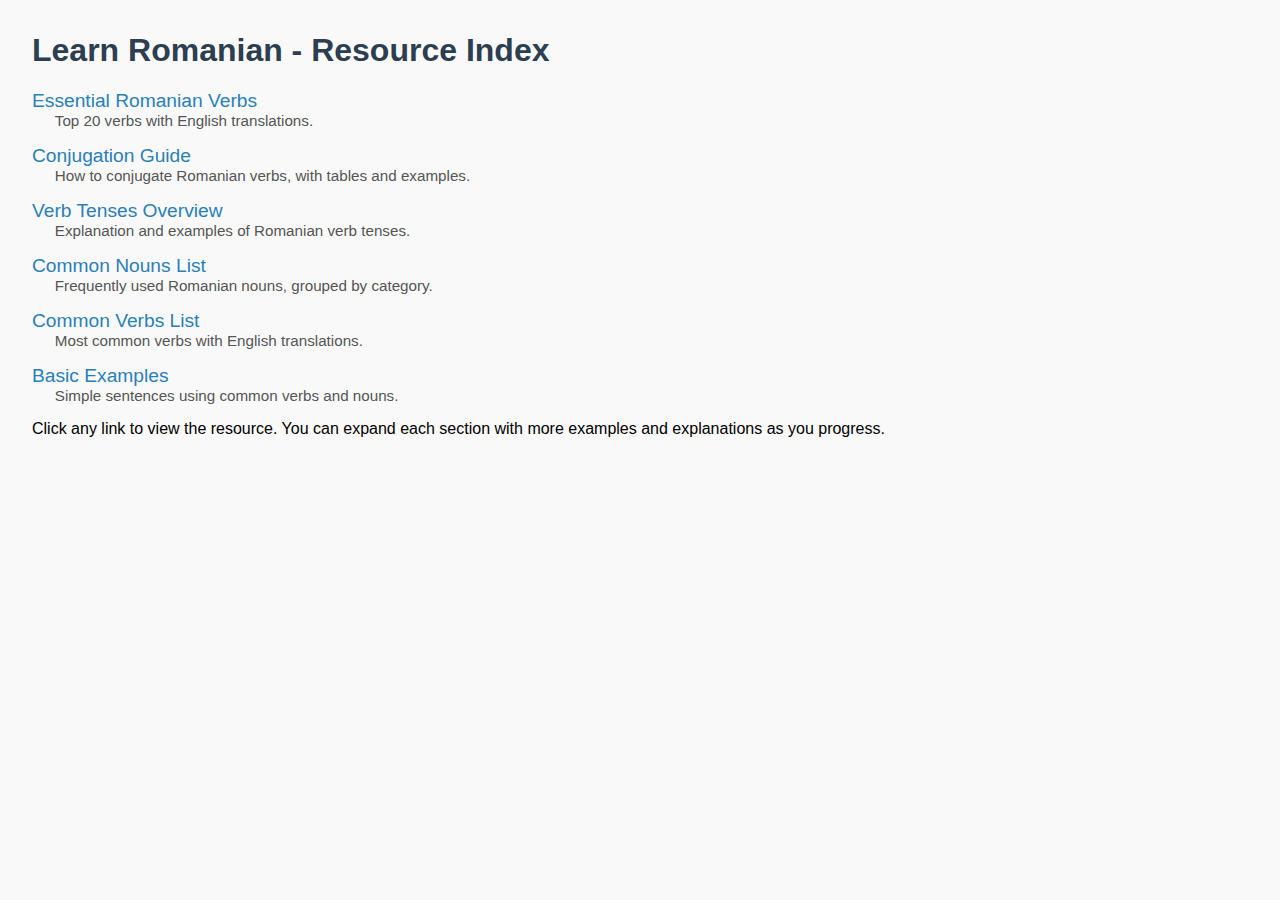
<file: index.html>
<!DOCTYPE html>
<html lang="en">
<head>
    <meta charset="UTF-8">
    <title>Learn Romanian - Resource Index</title>
    <style>
        body { font-family: Arial, sans-serif; margin: 2em; background: #f9f9f9; }
        h1 { color: #2c3e50; }
        ul { list-style: none; padding: 0; }
        li { margin: 1em 0; }
        a { text-decoration: none; color: #2980b9; font-size: 1.2em; }
        a:hover { text-decoration: underline; }
        .desc { color: #555; font-size: 0.95em; margin-left: 1.5em; }
    </style>
</head>
<body>
    <h1>Learn Romanian - Resource Index</h1>
    <ul>
        <li><a href="verbs/verbs_list.html">Essential Romanian Verbs</a><div class="desc">Top 20 verbs with English translations.</div></li>
        <li><a href="conjugations/conjugation_guide.html">Conjugation Guide</a><div class="desc">How to conjugate Romanian verbs, with tables and examples.</div></li>
        <li><a href="verb_tenses/verb_tenses_overview.html">Verb Tenses Overview</a><div class="desc">Explanation and examples of Romanian verb tenses.</div></li>
        <li><a href="common_nouns/common_nouns_list.html">Common Nouns List</a><div class="desc">Frequently used Romanian nouns, grouped by category.</div></li>
        <li><a href="common_verbs/common_verbs_list.html">Common Verbs List</a><div class="desc">Most common verbs with English translations.</div></li>
        <li><a href="examples/basic_examples.html">Basic Examples</a><div class="desc">Simple sentences using common verbs and nouns.</div></li>
    </ul>
    <p>Click any link to view the resource. You can expand each section with more examples and explanations as you progress.</p>
</body>
</html>
</file>
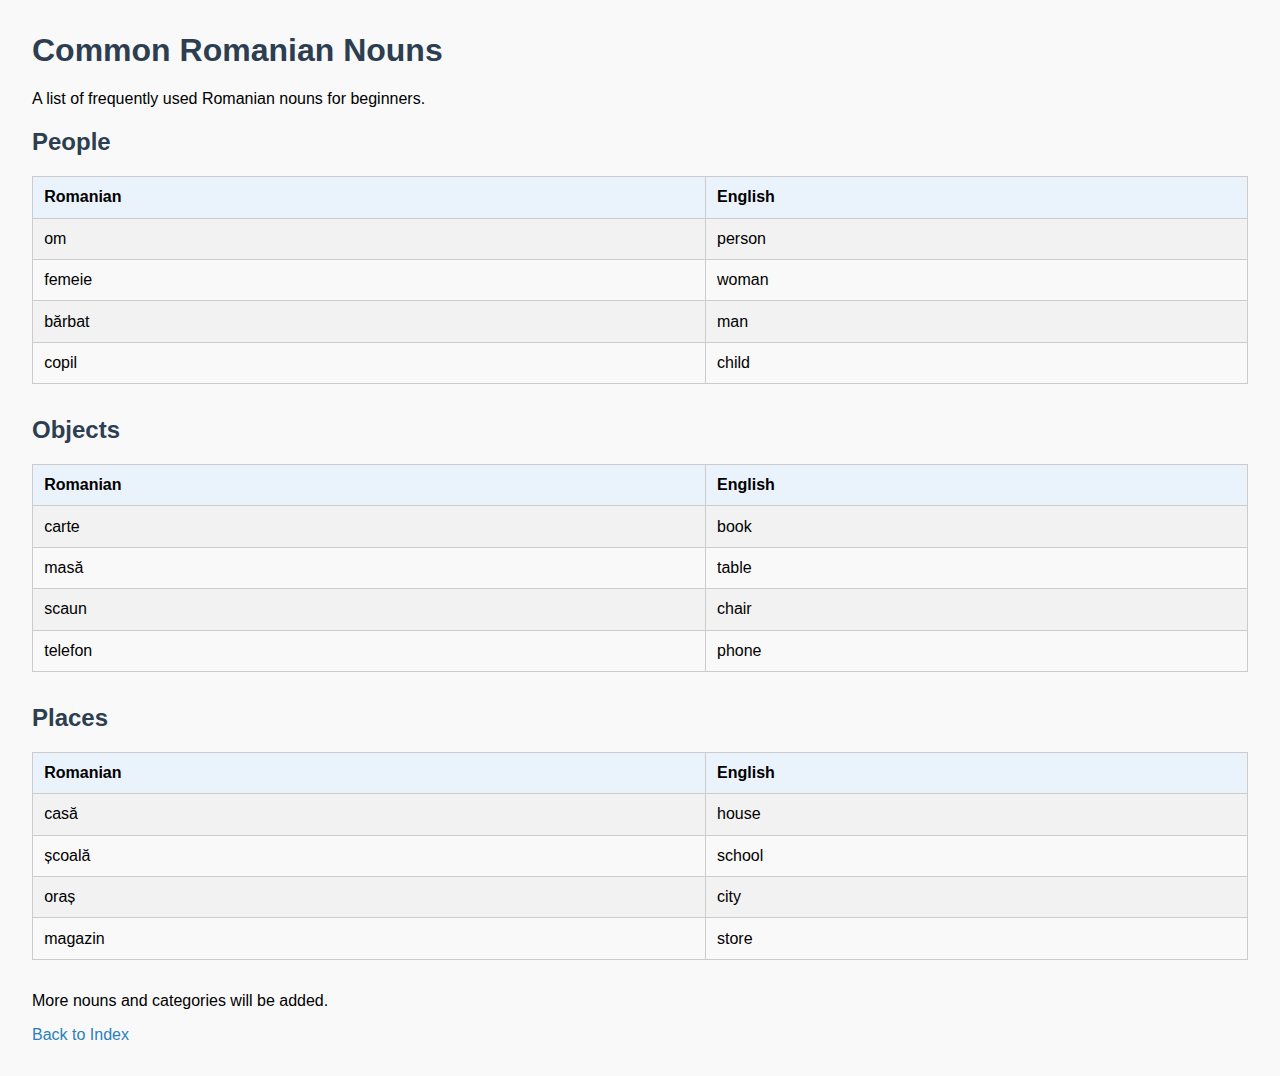
<file: common_nouns/common_nouns_list.html>
<!DOCTYPE html>
<html lang="en">
<head>
    <meta charset="UTF-8">
    <title>Common Romanian Nouns</title>
    <link rel="stylesheet" href="../style.css">
</head>
<body>
    <h1>Common Romanian Nouns</h1>
    <p>A list of frequently used Romanian nouns for beginners.</p>
    <h2>People</h2>
    <table>
        <tr><th>Romanian</th><th>English</th></tr>
        <tr><td>om</td><td>person</td></tr>
        <tr><td>femeie</td><td>woman</td></tr>
        <tr><td>bărbat</td><td>man</td></tr>
        <tr><td>copil</td><td>child</td></tr>
    </table>
    <h2>Objects</h2>
    <table>
        <tr><th>Romanian</th><th>English</th></tr>
        <tr><td>carte</td><td>book</td></tr>
        <tr><td>masă</td><td>table</td></tr>
        <tr><td>scaun</td><td>chair</td></tr>
        <tr><td>telefon</td><td>phone</td></tr>
    </table>
    <h2>Places</h2>
    <table>
        <tr><th>Romanian</th><th>English</th></tr>
        <tr><td>casă</td><td>house</td></tr>
        <tr><td>școală</td><td>school</td></tr>
        <tr><td>oraș</td><td>city</td></tr>
        <tr><td>magazin</td><td>store</td></tr>
    </table>
    <p>More nouns and categories will be added.</p>
    <p><a href="../index.html">Back to Index</a></p>
</body>
</html>
</file>
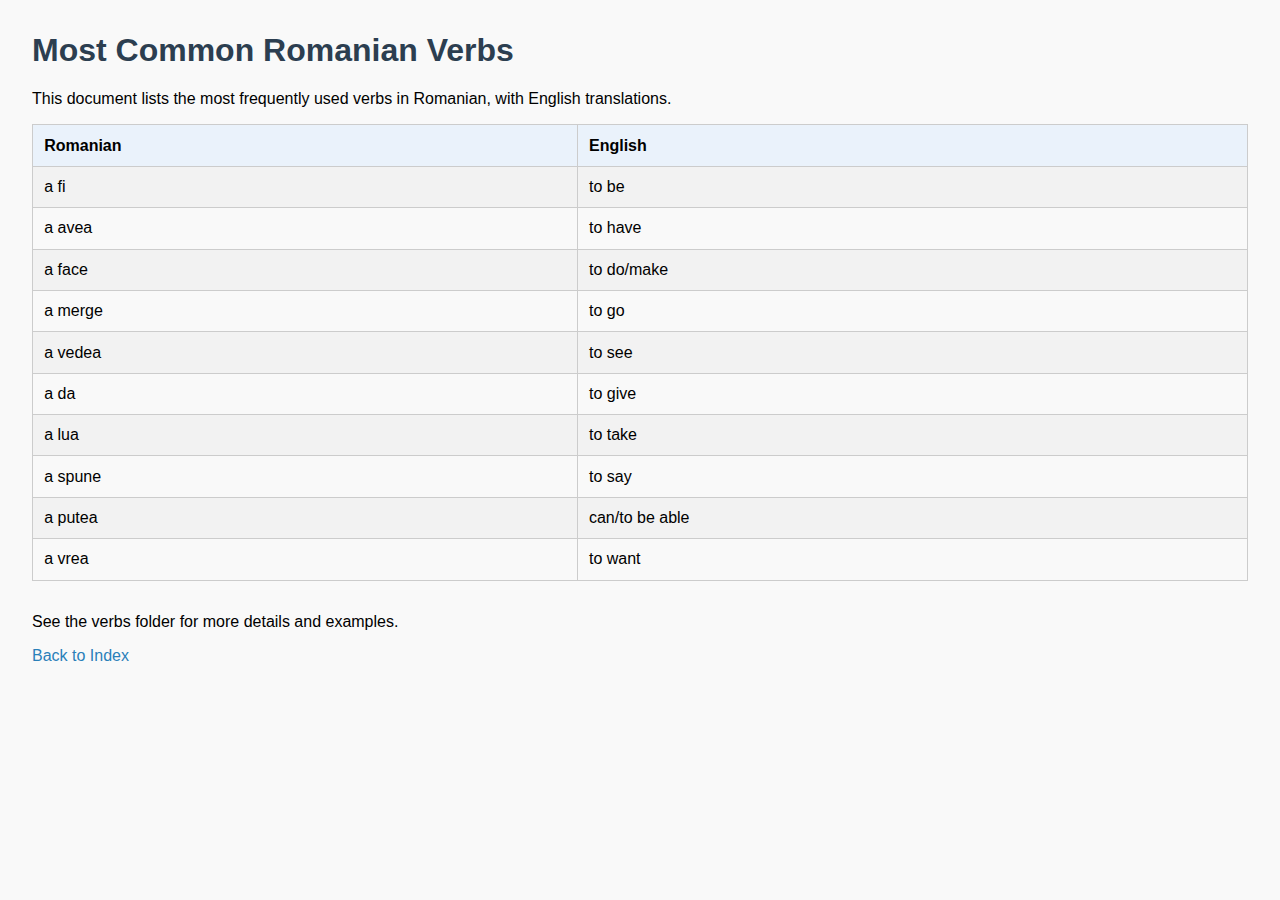
<file: common_verbs/common_verbs_list.html>
<!DOCTYPE html>
<html lang="en">
<head>
    <meta charset="UTF-8">
    <title>Most Common Romanian Verbs</title>
    <link rel="stylesheet" href="../style.css">
</head>
<body>
    <h1>Most Common Romanian Verbs</h1>
    <p>This document lists the most frequently used verbs in Romanian, with English translations.</p>
    <table>
        <tr><th>Romanian</th><th>English</th></tr>
        <tr><td>a fi</td><td>to be</td></tr>
        <tr><td>a avea</td><td>to have</td></tr>
        <tr><td>a face</td><td>to do/make</td></tr>
        <tr><td>a merge</td><td>to go</td></tr>
        <tr><td>a vedea</td><td>to see</td></tr>
        <tr><td>a da</td><td>to give</td></tr>
        <tr><td>a lua</td><td>to take</td></tr>
        <tr><td>a spune</td><td>to say</td></tr>
        <tr><td>a putea</td><td>can/to be able</td></tr>
        <tr><td>a vrea</td><td>to want</td></tr>
    </table>
    <p>See the verbs folder for more details and examples.</p>
    <p><a href="../index.html">Back to Index</a></p>
</body>
</html>
</file>
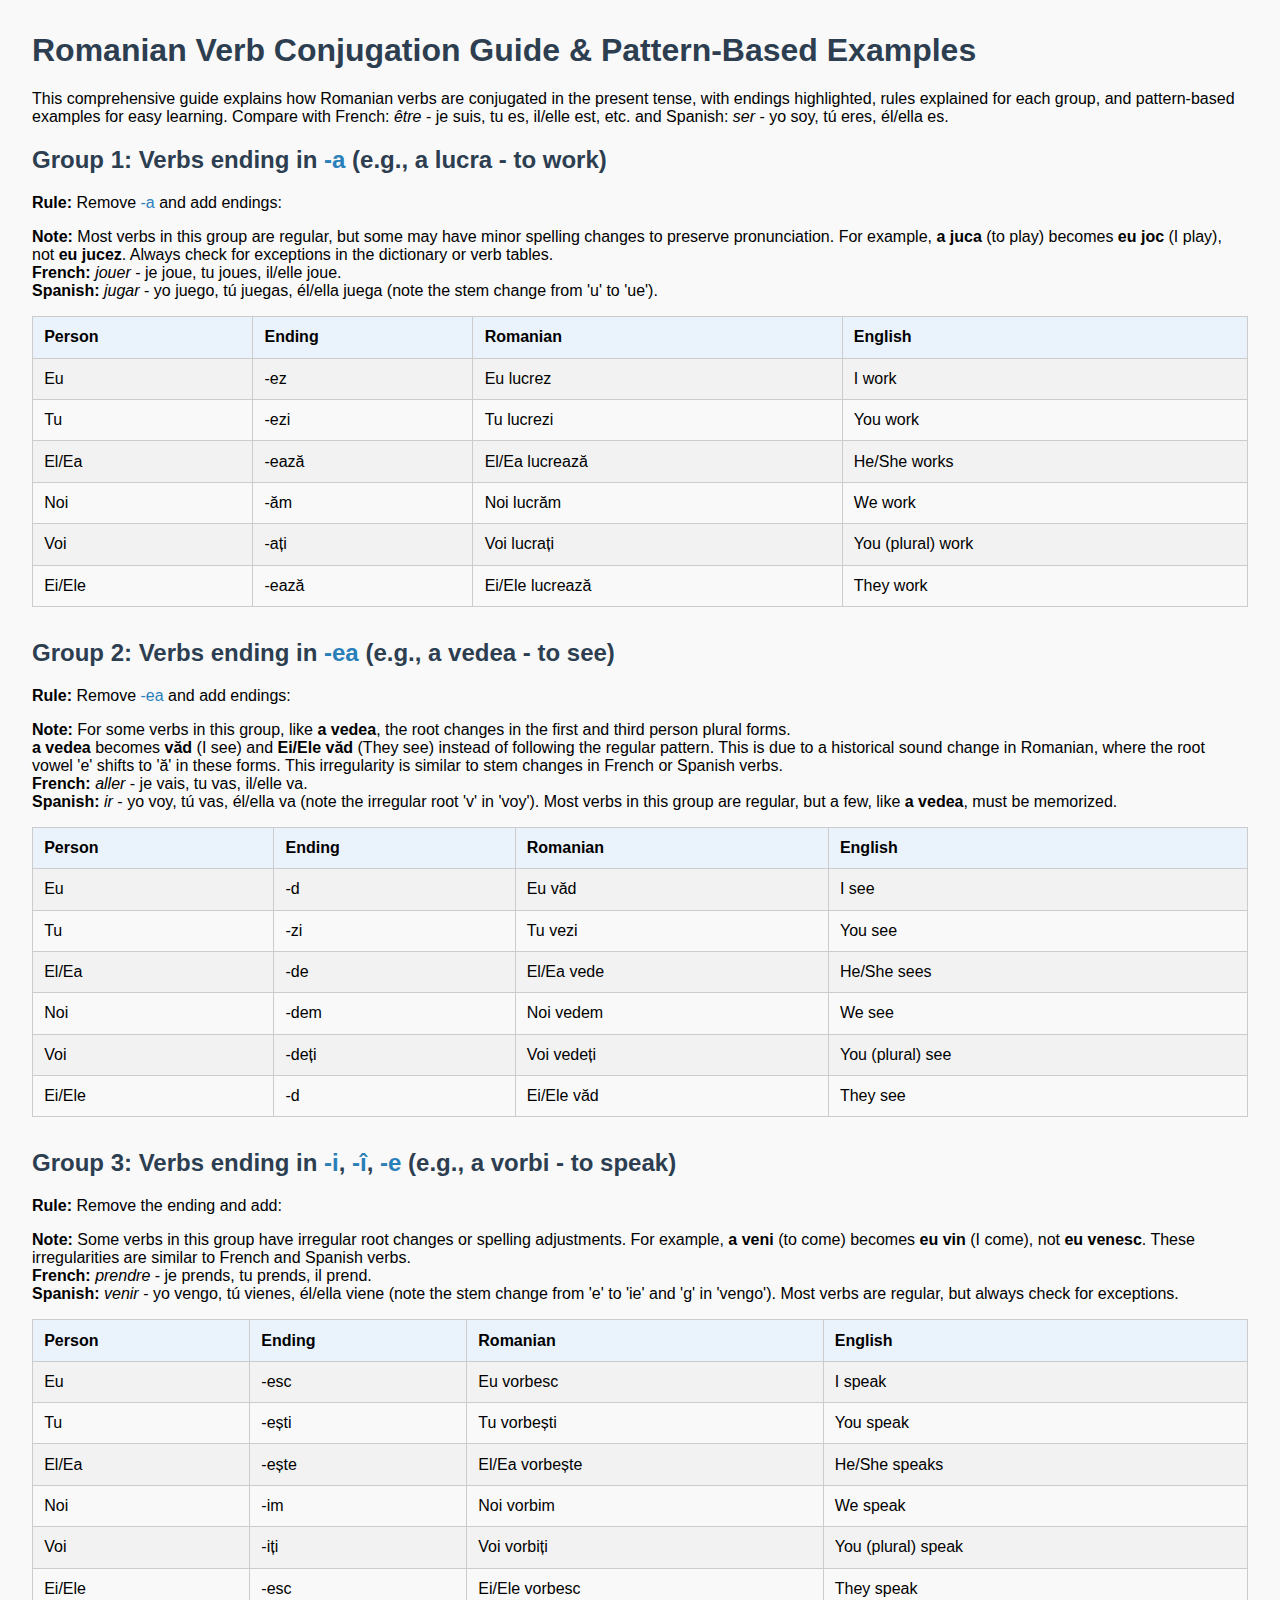
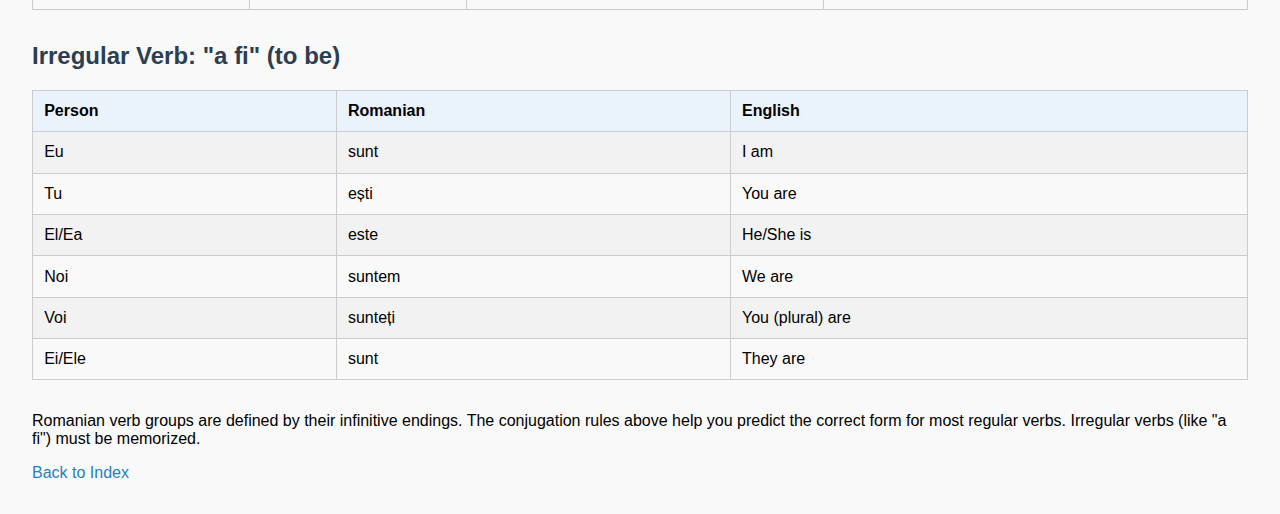
<file: conjugations/conjugation_guide.html>
<!DOCTYPE html>
<html lang="en">
<head>
    <meta charset="UTF-8">
    <title>Romanian Verb Conjugation Guide</title>
    <link rel="stylesheet" href="../style.css">
</head>
<body>
    <h1>Romanian Verb Conjugation Guide & Pattern-Based Examples</h1>
    <p>This comprehensive guide explains how Romanian verbs are conjugated in the present tense, with endings highlighted, rules explained for each group, and pattern-based examples for easy learning. Compare with French: <i>être</i> - je suis, tu es, il/elle est, etc. and Spanish: <i>ser</i> - yo soy, tú eres, él/ella es.</p>

    <h2>Group 1: Verbs ending in <span style="color:#2980b9">-a</span> (e.g., <b>a lucra</b> - to work)</h2>
    <p><b>Rule:</b> Remove <span style="color:#2980b9">-a</span> and add endings:</p>
    <p><b>Note:</b> Most verbs in this group are regular, but some may have minor spelling changes to preserve pronunciation. For example, <b>a juca</b> (to play) becomes <b>eu joc</b> (I play), not <b>eu jucez</b>. Always check for exceptions in the dictionary or verb tables.<br>
    <b>French:</b> <i>jouer</i> - je joue, tu joues, il/elle joue.<br>
    <b>Spanish:</b> <i>jugar</i> - yo juego, tú juegas, él/ella juega (note the stem change from 'u' to 'ue').</p>
    <table>
        <tr><th>Person</th><th>Ending</th><th>Romanian</th><th>English</th></tr>
        <tr><td>Eu</td><td>-ez</td><td>Eu lucrez</td><td>I work</td></tr>
        <tr><td>Tu</td><td>-ezi</td><td>Tu lucrezi</td><td>You work</td></tr>
        <tr><td>El/Ea</td><td>-ează</td><td>El/Ea lucrează</td><td>He/She works</td></tr>
        <tr><td>Noi</td><td>-ăm</td><td>Noi lucrăm</td><td>We work</td></tr>
        <tr><td>Voi</td><td>-ați</td><td>Voi lucrați</td><td>You (plural) work</td></tr>
        <tr><td>Ei/Ele</td><td>-ează</td><td>Ei/Ele lucrează</td><td>They work</td></tr>
    </table>

    <h2>Group 2: Verbs ending in <span style="color:#2980b9">-ea</span> (e.g., <b>a vedea</b> - to see)</h2>
    <p><b>Rule:</b> Remove <span style="color:#2980b9">-ea</span> and add endings:</p>
    <p><b>Note:</b> For some verbs in this group, like <b>a vedea</b>, the root changes in the first and third person plural forms. <br>
    <b>a vedea</b> becomes <b>văd</b> (I see) and <b>Ei/Ele văd</b> (They see) instead of following the regular pattern. This is due to a historical sound change in Romanian, where the root vowel 'e' shifts to 'ă' in these forms. This irregularity is similar to stem changes in French or Spanish verbs.<br>
    <b>French:</b> <i>aller</i> - je vais, tu vas, il/elle va.<br>
    <b>Spanish:</b> <i>ir</i> - yo voy, tú vas, él/ella va (note the irregular root 'v' in 'voy'). Most verbs in this group are regular, but a few, like <b>a vedea</b>, must be memorized.</p>
    <table>
        <tr><th>Person</th><th>Ending</th><th>Romanian</th><th>English</th></tr>
        <tr><td>Eu</td><td>-d</td><td>Eu văd</td><td>I see</td></tr>
        <tr><td>Tu</td><td>-zi</td><td>Tu vezi</td><td>You see</td></tr>
        <tr><td>El/Ea</td><td>-de</td><td>El/Ea vede</td><td>He/She sees</td></tr>
        <tr><td>Noi</td><td>-dem</td><td>Noi vedem</td><td>We see</td></tr>
        <tr><td>Voi</td><td>-deți</td><td>Voi vedeți</td><td>You (plural) see</td></tr>
        <tr><td>Ei/Ele</td><td>-d</td><td>Ei/Ele văd</td><td>They see</td></tr>
    </table>

    <h2>Group 3: Verbs ending in <span style="color:#2980b9">-i</span>, <span style="color:#2980b9">-î</span>, <span style="color:#2980b9">-e</span> (e.g., <b>a vorbi</b> - to speak)</h2>
    <p><b>Rule:</b> Remove the ending and add:</p>
    <p><b>Note:</b> Some verbs in this group have irregular root changes or spelling adjustments. For example, <b>a veni</b> (to come) becomes <b>eu vin</b> (I come), not <b>eu venesc</b>. These irregularities are similar to French and Spanish verbs.<br>
    <b>French:</b> <i>prendre</i> - je prends, tu prends, il prend.<br>
    <b>Spanish:</b> <i>venir</i> - yo vengo, tú vienes, él/ella viene (note the stem change from 'e' to 'ie' and 'g' in 'vengo'). Most verbs are regular, but always check for exceptions.</p>
    <table>
        <tr><th>Person</th><th>Ending</th><th>Romanian</th><th>English</th></tr>
        <tr><td>Eu</td><td>-esc</td><td>Eu vorbesc</td><td>I speak</td></tr>
        <tr><td>Tu</td><td>-ești</td><td>Tu vorbești</td><td>You speak</td></tr>
        <tr><td>El/Ea</td><td>-ește</td><td>El/Ea vorbește</td><td>He/She speaks</td></tr>
        <tr><td>Noi</td><td>-im</td><td>Noi vorbim</td><td>We speak</td></tr>
        <tr><td>Voi</td><td>-iți</td><td>Voi vorbiți</td><td>You (plural) speak</td></tr>
        <tr><td>Ei/Ele</td><td>-esc</td><td>Ei/Ele vorbesc</td><td>They speak</td></tr>
    </table>

    <h2>Irregular Verb: "a fi" (to be)</h2>
    <table>
        <tr><th>Person</th><th>Romanian</th><th>English</th></tr>
        <tr><td>Eu</td><td>sunt</td><td>I am</td></tr>
        <tr><td>Tu</td><td>ești</td><td>You are</td></tr>
        <tr><td>El/Ea</td><td>este</td><td>He/She is</td></tr>
        <tr><td>Noi</td><td>suntem</td><td>We are</td></tr>
        <tr><td>Voi</td><td>sunteți</td><td>You (plural) are</td></tr>
        <tr><td>Ei/Ele</td><td>sunt</td><td>They are</td></tr>
    </table>

    <p>Romanian verb groups are defined by their infinitive endings. The conjugation rules above help you predict the correct form for most regular verbs. Irregular verbs (like "a fi") must be memorized.</p>
    <p><a href="../index.html">Back to Index</a></p>
</body>
</html>
</file>
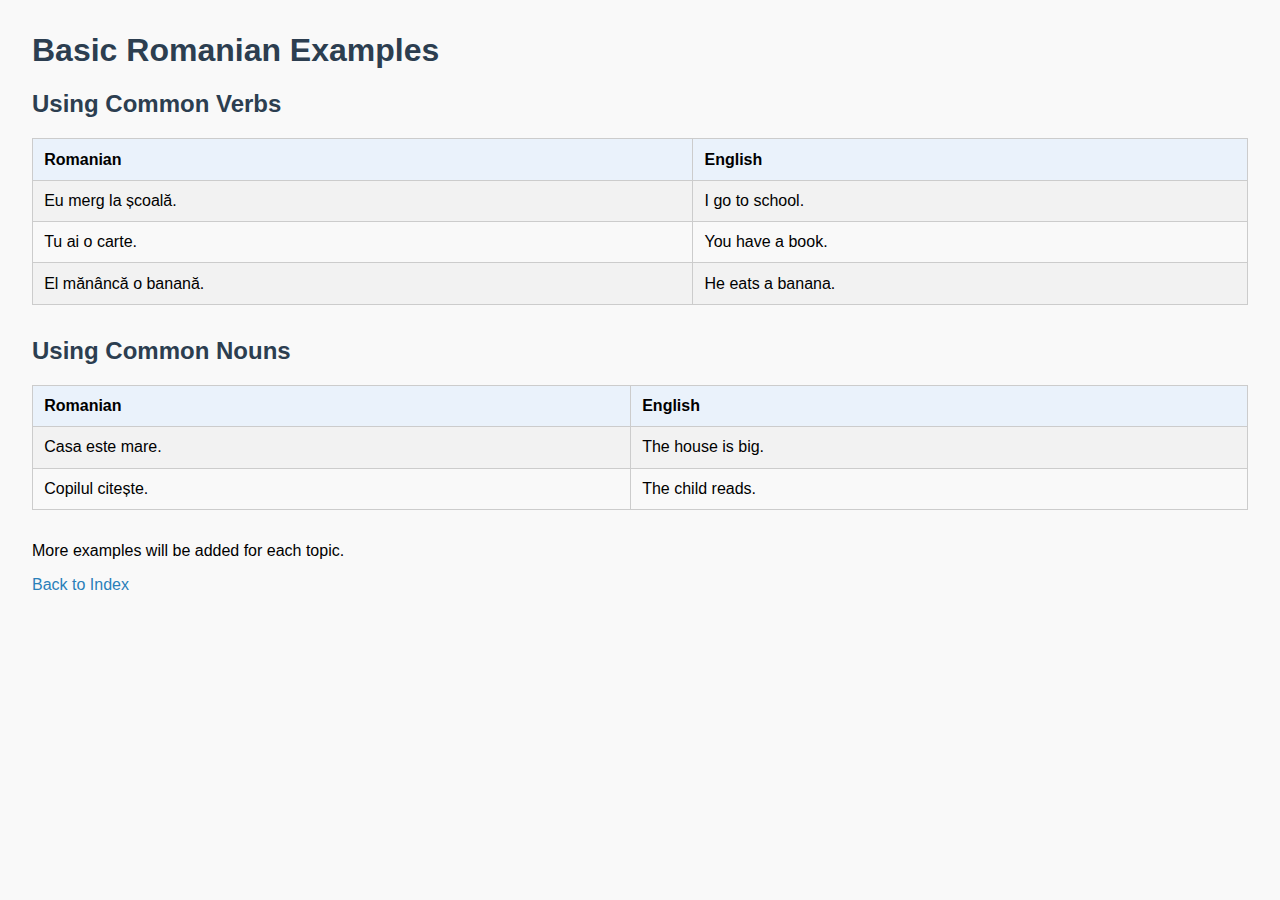
<file: examples/basic_examples.html>
<!DOCTYPE html>
<html lang="en">
<head>
    <meta charset="UTF-8">
    <title>Basic Romanian Examples</title>
    <link rel="stylesheet" href="../style.css">
</head>
<body>
    <h1>Basic Romanian Examples</h1>
    <h2>Using Common Verbs</h2>
    <table>
        <tr><th>Romanian</th><th>English</th></tr>
        <tr><td>Eu merg la școală.</td><td>I go to school.</td></tr>
        <tr><td>Tu ai o carte.</td><td>You have a book.</td></tr>
        <tr><td>El mănâncă o banană.</td><td>He eats a banana.</td></tr>
    </table>
    <h2>Using Common Nouns</h2>
    <table>
        <tr><th>Romanian</th><th>English</th></tr>
        <tr><td>Casa este mare.</td><td>The house is big.</td></tr>
        <tr><td>Copilul citește.</td><td>The child reads.</td></tr>
    </table>
    <p>More examples will be added for each topic.</p>
    <p><a href="../index.html">Back to Index</a></p>
</body>
</html>
</file>
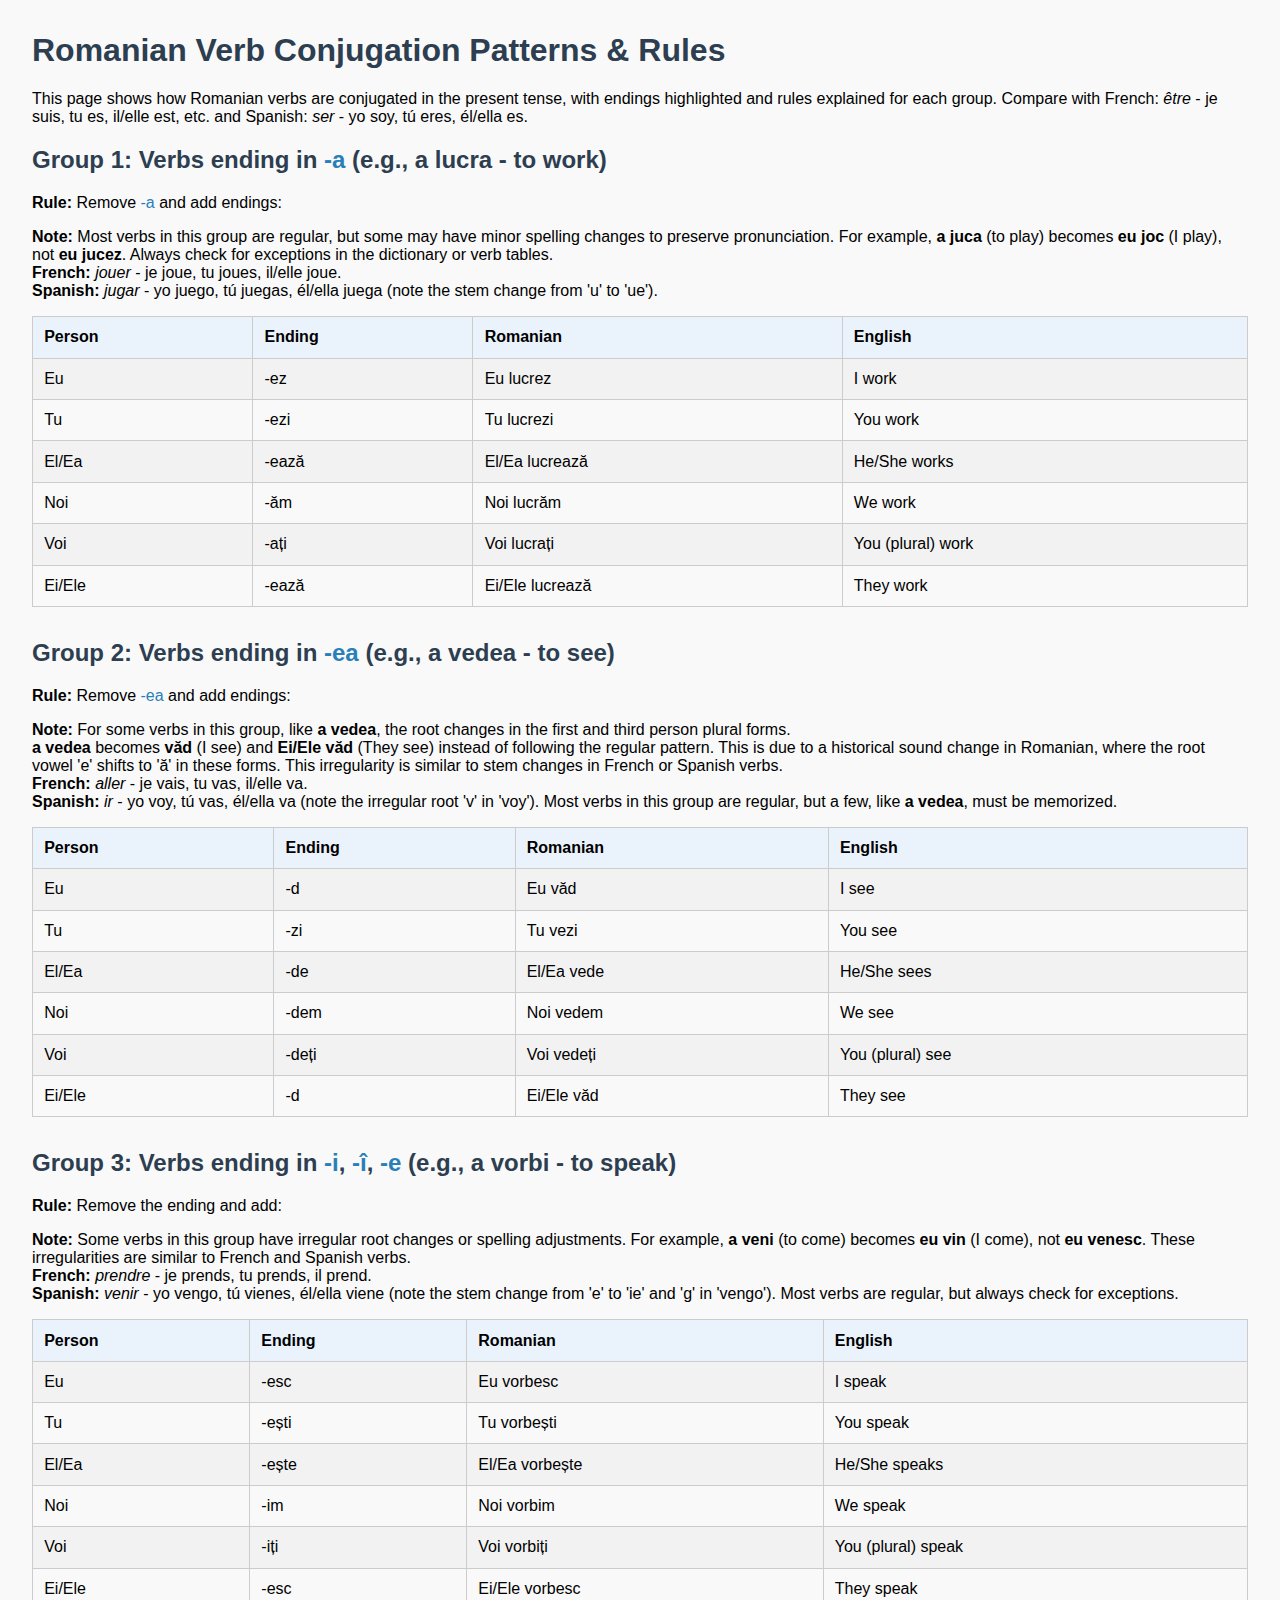
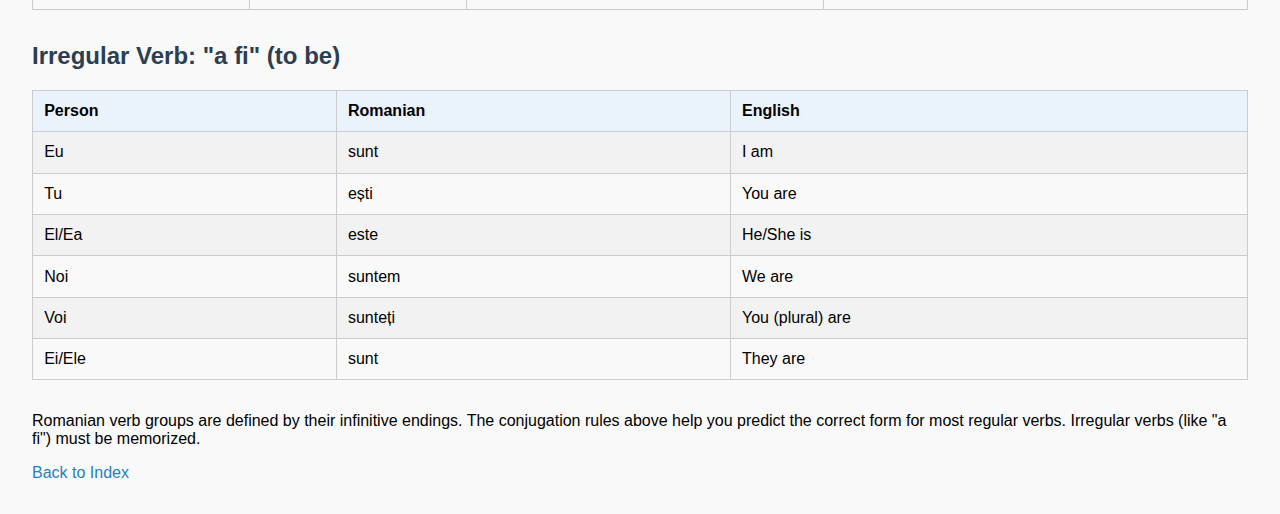
<file: pattern_examples/pattern_examples.html>
<!DOCTYPE html>
<html lang="en">
<head>
    <meta charset="UTF-8">
    <title>Pattern-Based Romanian Examples</title>
    <link rel="stylesheet" href="../style.css">
</head>
<body>
    <h1>Romanian Verb Conjugation Patterns & Rules</h1>
    <p>This page shows how Romanian verbs are conjugated in the present tense, with endings highlighted and rules explained for each group. Compare with French: <i>être</i> - je suis, tu es, il/elle est, etc. and Spanish: <i>ser</i> - yo soy, tú eres, él/ella es.</p>

    <h2>Group 1: Verbs ending in <span style="color:#2980b9">-a</span> (e.g., <b>a lucra</b> - to work)</h2>
    <p><b>Rule:</b> Remove <span style="color:#2980b9">-a</span> and add endings:</p>
    <p><b>Note:</b> Most verbs in this group are regular, but some may have minor spelling changes to preserve pronunciation. For example, <b>a juca</b> (to play) becomes <b>eu joc</b> (I play), not <b>eu jucez</b>. Always check for exceptions in the dictionary or verb tables.<br>
    <b>French:</b> <i>jouer</i> - je joue, tu joues, il/elle joue.<br>
    <b>Spanish:</b> <i>jugar</i> - yo juego, tú juegas, él/ella juega (note the stem change from 'u' to 'ue').</p>
    <table>
        <tr><th>Person</th><th>Ending</th><th>Romanian</th><th>English</th></tr>
        <tr><td>Eu</td><td>-ez</td><td>Eu lucrez</td><td>I work</td></tr>
        <tr><td>Tu</td><td>-ezi</td><td>Tu lucrezi</td><td>You work</td></tr>
        <tr><td>El/Ea</td><td>-ează</td><td>El/Ea lucrează</td><td>He/She works</td></tr>
        <tr><td>Noi</td><td>-ăm</td><td>Noi lucrăm</td><td>We work</td></tr>
        <tr><td>Voi</td><td>-ați</td><td>Voi lucrați</td><td>You (plural) work</td></tr>
        <tr><td>Ei/Ele</td><td>-ează</td><td>Ei/Ele lucrează</td><td>They work</td></tr>
    </table>

    <h2>Group 2: Verbs ending in <span style="color:#2980b9">-ea</span> (e.g., <b>a vedea</b> - to see)</h2>
    <p><b>Rule:</b> Remove <span style="color:#2980b9">-ea</span> and add endings:</p>
    <p><b>Note:</b> For some verbs in this group, like <b>a vedea</b>, the root changes in the first and third person plural forms. <br>
    <b>a vedea</b> becomes <b>văd</b> (I see) and <b>Ei/Ele văd</b> (They see) instead of following the regular pattern. This is due to a historical sound change in Romanian, where the root vowel 'e' shifts to 'ă' in these forms. This irregularity is similar to stem changes in French or Spanish verbs.<br>
    <b>French:</b> <i>aller</i> - je vais, tu vas, il/elle va.<br>
    <b>Spanish:</b> <i>ir</i> - yo voy, tú vas, él/ella va (note the irregular root 'v' in 'voy'). Most verbs in this group are regular, but a few, like <b>a vedea</b>, must be memorized.</p>
    <table>
        <tr><th>Person</th><th>Ending</th><th>Romanian</th><th>English</th></tr>
        <tr><td>Eu</td><td>-d</td><td>Eu văd</td><td>I see</td></tr>
        <tr><td>Tu</td><td>-zi</td><td>Tu vezi</td><td>You see</td></tr>
        <tr><td>El/Ea</td><td>-de</td><td>El/Ea vede</td><td>He/She sees</td></tr>
        <tr><td>Noi</td><td>-dem</td><td>Noi vedem</td><td>We see</td></tr>
        <tr><td>Voi</td><td>-deți</td><td>Voi vedeți</td><td>You (plural) see</td></tr>
        <tr><td>Ei/Ele</td><td>-d</td><td>Ei/Ele văd</td><td>They see</td></tr>
    </table>

    <h2>Group 3: Verbs ending in <span style="color:#2980b9">-i</span>, <span style="color:#2980b9">-î</span>, <span style="color:#2980b9">-e</span> (e.g., <b>a vorbi</b> - to speak)</h2>
    <p><b>Rule:</b> Remove the ending and add:</p>
    <p><b>Note:</b> Some verbs in this group have irregular root changes or spelling adjustments. For example, <b>a veni</b> (to come) becomes <b>eu vin</b> (I come), not <b>eu venesc</b>. These irregularities are similar to French and Spanish verbs.<br>
    <b>French:</b> <i>prendre</i> - je prends, tu prends, il prend.<br>
    <b>Spanish:</b> <i>venir</i> - yo vengo, tú vienes, él/ella viene (note the stem change from 'e' to 'ie' and 'g' in 'vengo'). Most verbs are regular, but always check for exceptions.</p>
    <table>
        <tr><th>Person</th><th>Ending</th><th>Romanian</th><th>English</th></tr>
        <tr><td>Eu</td><td>-esc</td><td>Eu vorbesc</td><td>I speak</td></tr>
        <tr><td>Tu</td><td>-ești</td><td>Tu vorbești</td><td>You speak</td></tr>
        <tr><td>El/Ea</td><td>-ește</td><td>El/Ea vorbește</td><td>He/She speaks</td></tr>
        <tr><td>Noi</td><td>-im</td><td>Noi vorbim</td><td>We speak</td></tr>
        <tr><td>Voi</td><td>-iți</td><td>Voi vorbiți</td><td>You (plural) speak</td></tr>
        <tr><td>Ei/Ele</td><td>-esc</td><td>Ei/Ele vorbesc</td><td>They speak</td></tr>
    </table>

    <h2>Irregular Verb: "a fi" (to be)</h2>
    <table>
        <tr><th>Person</th><th>Romanian</th><th>English</th></tr>
        <tr><td>Eu</td><td>sunt</td><td>I am</td></tr>
        <tr><td>Tu</td><td>ești</td><td>You are</td></tr>
        <tr><td>El/Ea</td><td>este</td><td>He/She is</td></tr>
        <tr><td>Noi</td><td>suntem</td><td>We are</td></tr>
        <tr><td>Voi</td><td>sunteți</td><td>You (plural) are</td></tr>
        <tr><td>Ei/Ele</td><td>sunt</td><td>They are</td></tr>
    </table>

    <p>Romanian verb groups are defined by their infinitive endings. The conjugation rules above help you predict the correct form for most regular verbs. Irregular verbs (like "a fi") must be memorized.</p>
    <p><a href="../index.html">Back to Index</a></p>
</body>
</html>
</file>
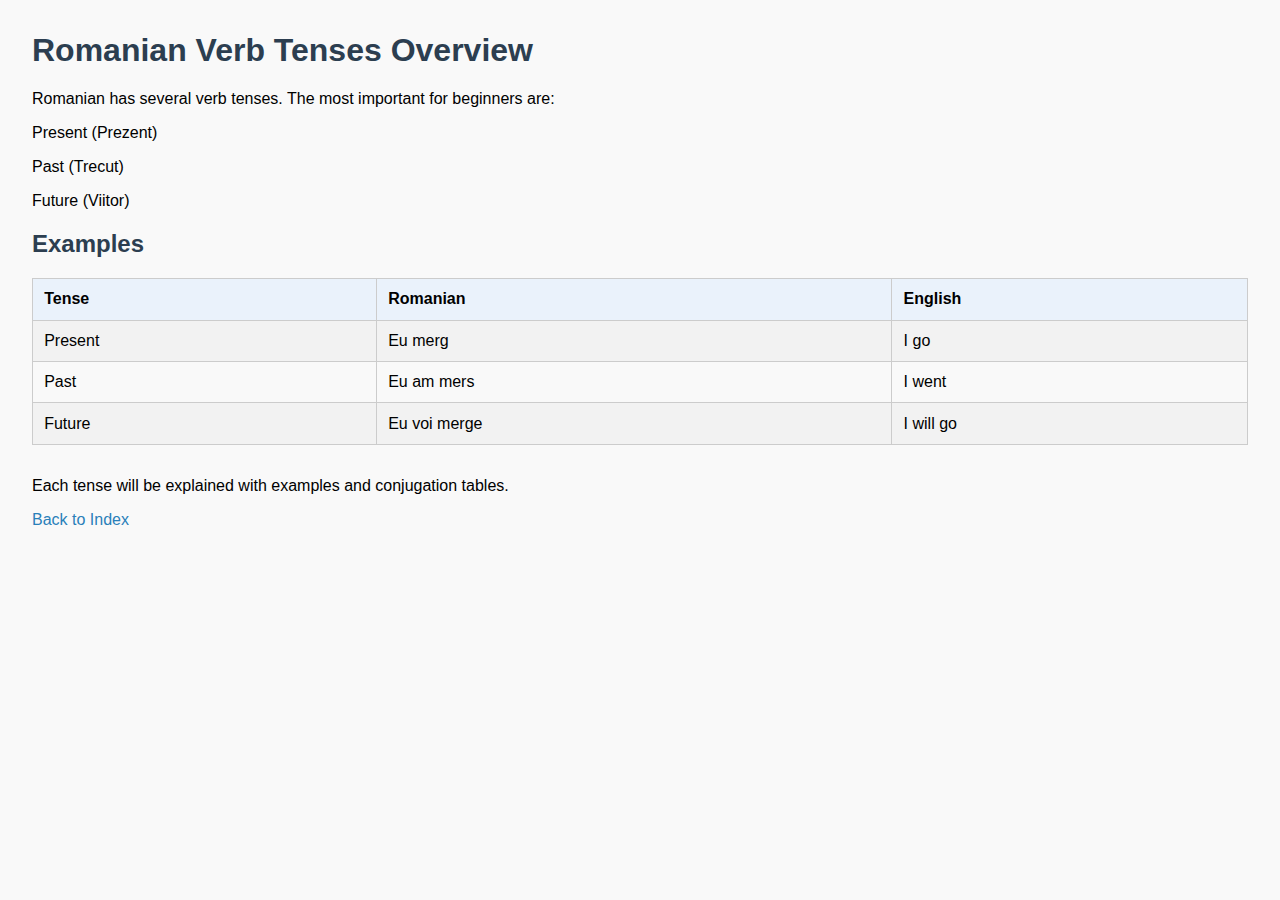
<file: verb_tenses/verb_tenses_overview.html>
<!DOCTYPE html>
<html lang="en">
<head>
    <meta charset="UTF-8">
    <title>Romanian Verb Tenses Overview</title>
    <link rel="stylesheet" href="../style.css">
</head>
<body>
    <h1>Romanian Verb Tenses Overview</h1>
    <p>Romanian has several verb tenses. The most important for beginners are:</p>
    <ul>
        <li>Present (Prezent)</li>
        <li>Past (Trecut)</li>
        <li>Future (Viitor)</li>
    </ul>
    <h2>Examples</h2>
    <table>
        <tr><th>Tense</th><th>Romanian</th><th>English</th></tr>
        <tr><td>Present</td><td>Eu merg</td><td>I go</td></tr>
        <tr><td>Past</td><td>Eu am mers</td><td>I went</td></tr>
        <tr><td>Future</td><td>Eu voi merge</td><td>I will go</td></tr>
    </table>
    <p>Each tense will be explained with examples and conjugation tables.</p>
    <p><a href="../index.html">Back to Index</a></p>
</body>
</html>
</file>
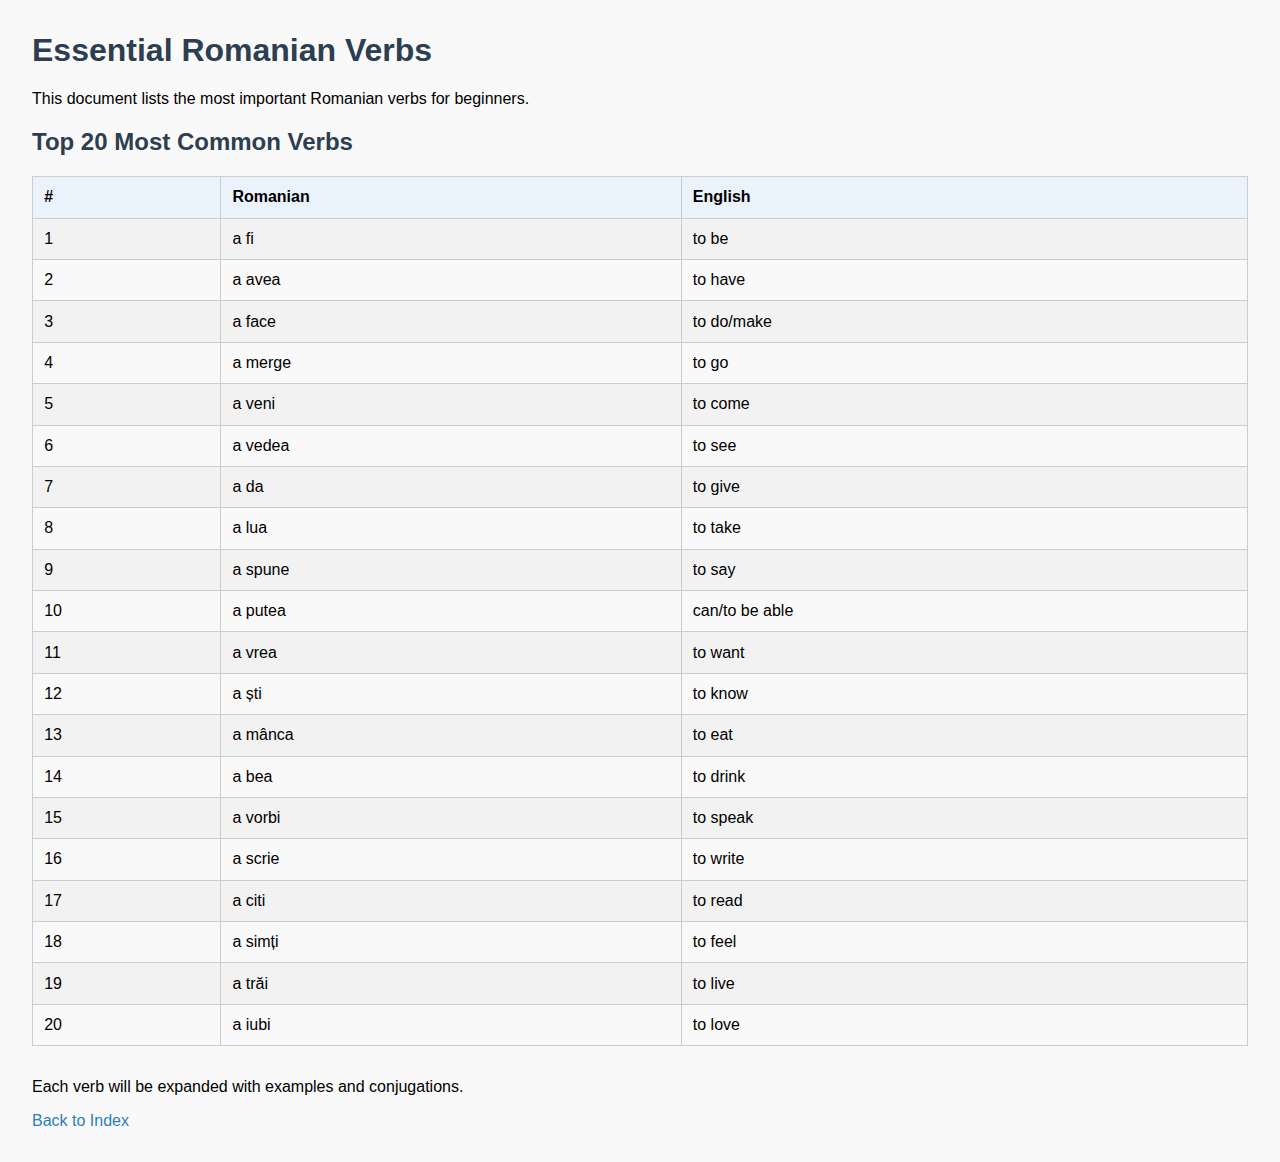
<file: verbs/verbs_list.html>
<!DOCTYPE html>
<html lang="en">
<head>
    <meta charset="UTF-8">
    <title>Essential Romanian Verbs</title>
    <link rel="stylesheet" href="../style.css">
</head>
<body>
    <h1>Essential Romanian Verbs</h1>
    <p>This document lists the most important Romanian verbs for beginners.</p>
    <h2>Top 20 Most Common Verbs</h2>
    <table>
        <tr><th>#</th><th>Romanian</th><th>English</th></tr>
        <tr><td>1</td><td>a fi</td><td>to be</td></tr>
        <tr><td>2</td><td>a avea</td><td>to have</td></tr>
        <tr><td>3</td><td>a face</td><td>to do/make</td></tr>
        <tr><td>4</td><td>a merge</td><td>to go</td></tr>
        <tr><td>5</td><td>a veni</td><td>to come</td></tr>
        <tr><td>6</td><td>a vedea</td><td>to see</td></tr>
        <tr><td>7</td><td>a da</td><td>to give</td></tr>
        <tr><td>8</td><td>a lua</td><td>to take</td></tr>
        <tr><td>9</td><td>a spune</td><td>to say</td></tr>
        <tr><td>10</td><td>a putea</td><td>can/to be able</td></tr>
        <tr><td>11</td><td>a vrea</td><td>to want</td></tr>
        <tr><td>12</td><td>a ști</td><td>to know</td></tr>
        <tr><td>13</td><td>a mânca</td><td>to eat</td></tr>
        <tr><td>14</td><td>a bea</td><td>to drink</td></tr>
        <tr><td>15</td><td>a vorbi</td><td>to speak</td></tr>
        <tr><td>16</td><td>a scrie</td><td>to write</td></tr>
        <tr><td>17</td><td>a citi</td><td>to read</td></tr>
        <tr><td>18</td><td>a simți</td><td>to feel</td></tr>
        <tr><td>19</td><td>a trăi</td><td>to live</td></tr>
        <tr><td>20</td><td>a iubi</td><td>to love</td></tr>
    </table>
    <p>Each verb will be expanded with examples and conjugations.</p>
    <p><a href="../index.html">Back to Index</a></p>
</body>
</html>
</file>
<file: style.css>
body { font-family: Arial, sans-serif; background: #f9f9f9; margin: 2em; }
h1, h2, h3 { color: #2c3e50; }
table { border-collapse: collapse; width: 100%; margin-bottom: 2em; }
th, td { border: 1px solid #ccc; padding: 0.7em; text-align: left; }
th { background: #eaf2fb; }
tr:nth-child(even) { background: #f2f2f2; }
a { color: #2980b9; text-decoration: none; }
a:hover { text-decoration: underline; }
.desc { color: #555; font-size: 0.95em; margin-left: 1.5em; }
ul { list-style: none; padding: 0; }
li { margin: 1em 0; }
</file>
